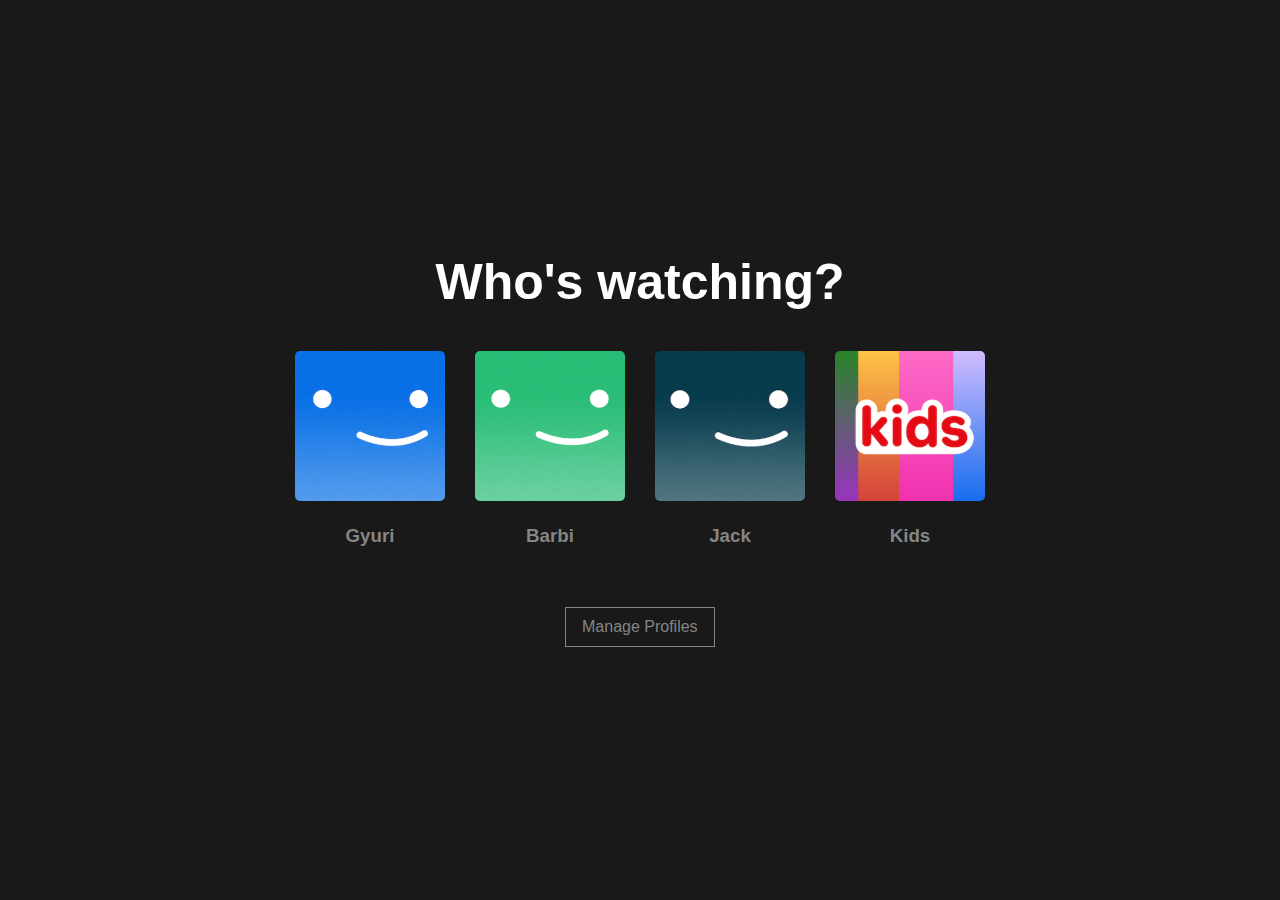
<file: Netflix 2.0/index.html>
<!DOCTYPE html>
<html lang="en">

<head>
    <meta charset="UTF-8">
    <meta http-equiv="X-UA-Compatible" content="IE=edge">
    <meta name="viewport" content="width=device-width, initial-scale=1.0">
    <link rel="stylesheet" href="css/style.css">
    <title>netflix.com</title>
</head>

<body>

    <section class="title" id="title">
        <h1>
            Who's watching?
        </h1>
        <div class="profilesContainer" id="profilesContainer">

            <div class="profileCard">
                <a href="../Netflix 2.0/subHtmlMappa/index.html"><img src="../Netflix 2.0/profileImages/profile1.png"
                        alt=""></a>
                <a href="../Netflix 2.0/subHtmlMappa/index.html">
                    <h3>Gyuri</h3>
                </a>
            </div>
            <div class="profileCard">
                <a href="../Netflix 2.0/subHtmlMappa/index.html"><img src="../Netflix 2.0/profileImages/profile2.png"
                        alt=""></a>
                <a href="../Netflix 2.0/subHtmlMappa/index.html">
                    <h3>Barbi</h3>
                </a>
            </div>
            <div class="profileCard">
                <a href="../Netflix 2.0/subHtmlMappa/index.html"><img src="../Netflix 2.0/profileImages/profile3.png"
                        alt=""></a>
                <a href="../Netflix 2.0/subHtmlMappa/index.html">
                    <h3>Jack</h3>
                </a>
            </div>
            <div class="profileCard">
                <a href=""><img src="../Netflix 2.0/profileImages/kids.png" alt=""></a>
                <a href="">
                    <h3>Kids</h3>
                </a>
            </div>

        </div>
        <a class="manageProfile" id="manageProfile" href="">
            Manage Profiles
        </a>

    </section>

</body>

</html>
</file>
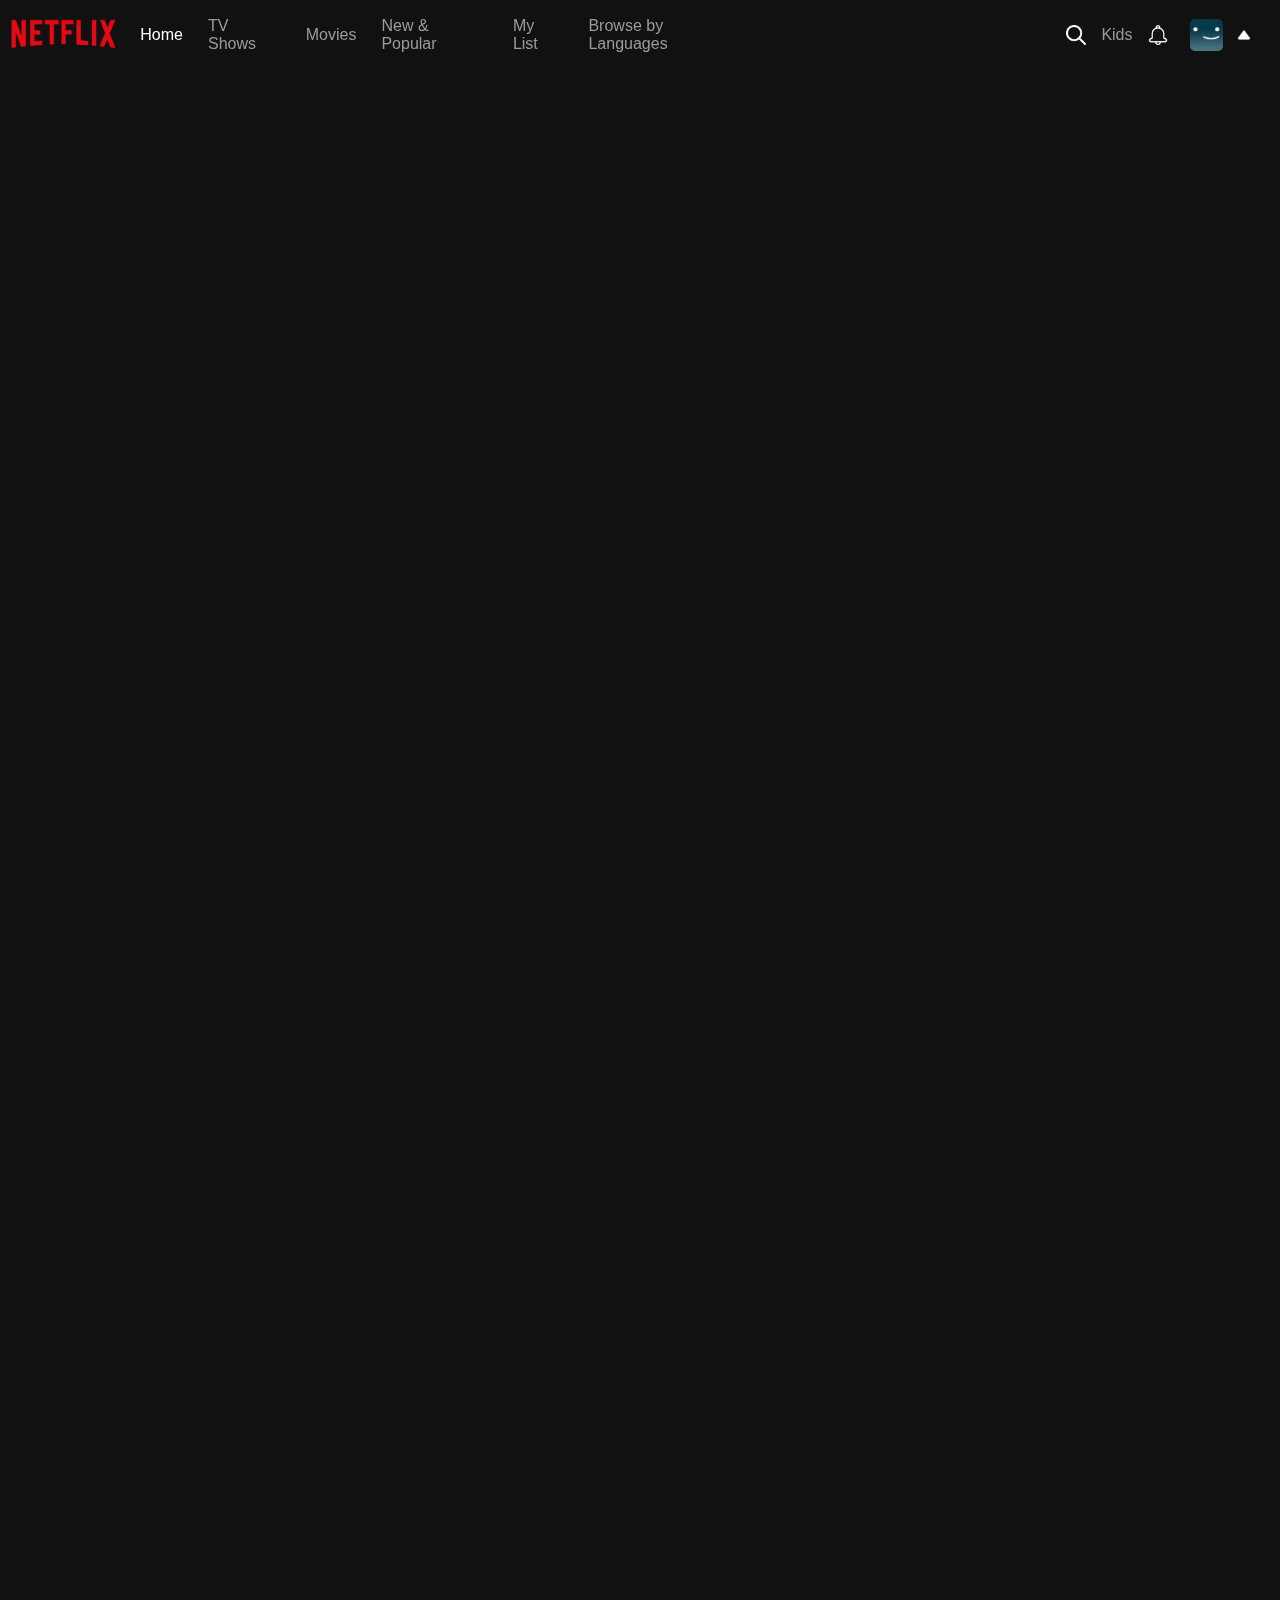
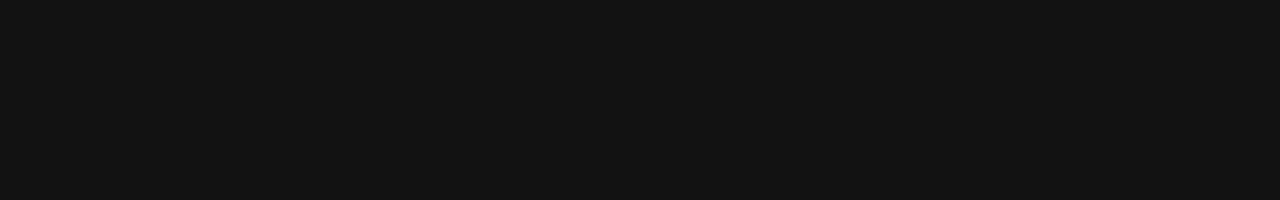
<file: Netflix 2.0/subHtmlMappa/index.html>
<!DOCTYPE html>
<html lang="en">

<head>
    <meta charset="UTF-8">
    <meta http-equiv="X-UA-Compatible" content="IE=edge">
    <meta name="viewport" content="width=device-width, initial-scale=1.0">
    <link rel="stylesheet" href="../subHtmlMappa/css/style.css">
    <title>netflix.com</title>
</head>

<body>

    <section class="navbarContainer" id="navbarContainer">

        <div class="logo" id="logo">
            <a href="../subHtmlMappa/index.html">
                <img src="../subHtmlMappa/subImages/netflix-logo-0.png" alt="">
            </a>
        </div>

        <div class="mainMenu" id="mainMenu">
            <a href="">Home</a>
            <a href="">TV Shows</a>
            <a href="">Movies</a>
            <a href="">New & Popular</a>
            <a href="">My List</a>
            <a href="">Browse by Languages</a>
        </div>

        <div class="sideMenu" id="sideMenu">
            <img src="../subHtmlMappa/subImages/search.png" alt="">
            <a href="">Kids</a>
            <img id="notificationBell" src="../subHtmlMappa/subImages/notification.png" alt="">
            <div onmouseover="">
                <img src="../profileImages/profile3.png" alt="">
                <img id="triangle" src="../subHtmlMappa/subImages/triangle.png" alt="">
            </div>

            <div class="sideMenuNotification" id="sideMenuNotification">
                <div class="notificationpopUpContainer" id="notification">
                    <img id="notificationTriangle" src="../subHtmlMappa/subImages/triangle.png" alt="">
                    <h5>No recent notifications</h5>
                </div>
            </div>


            <div class="popUpContainer" id="popUpContainer">

                <div class="imagesAndText" id="menu">
                    <!-- <img src="../subHtmlMappa/subImages/triangle.png" alt="" class="imagesAndTextContainerTriangle"> -->
                    <span><img src="../profileImages/profile1.png" alt="">
                        <h5>Gyuri</h5>
                    </span>
                    <span><img src="../profileImages/profile2.png" alt="">
                        <h5>Barbi</h5>
                    </span>
                    <span><img src="../profileImages/kids.png" alt="">
                        <h5>Kids</h5>
                    </span>
                    <span><img class="popUpIconImage" src="..//subHtmlMappa/subImages/pen.png" alt="">
                        <h5>Manage Profile</h5>
                    </span>
                    <span><img class="popUpIconImage" src="../subHtmlMappa/subImages/transferProfile.png" alt="">
                        <h5>Transfer Profile</h5>
                    </span>
                    <span><img class="popUpIconImage" src="../subHtmlMappa/subImages/account.png" alt="">
                        <h5>Account</h5>
                    </span>
                    <span><img class="popUpIconImage" src="../subHtmlMappa/subImages/helpCenter.png" alt="">
                        <h5>Help Center</h5>
                    </span>

                    <div class="signOut">
                        <a href="../index.html">
                            <span>
                                Sign out of Netflix
                            </span>
                        </a>
                    </div>

                </div>


            </div>

        </div>


    </section>

    <!--          NAVBAR SO FAR         -->


    <section class="mainTrailerBackgroundContainer">

        <iframe class="video mainVideo" src="https://www.youtube.com/embed/v8ItGrI-Ou0" title="YouTube video player"
            ?autoplay=1&mute=1 frameborder="0"
            allow="accelerometer: autoplay=1; clipboard-write; encrypted-media; gyroscope; picture-in-picture; web-share"
            allowfullscreen></iframe>

    </section>



    <script src="../subHtmlMappa/script/script.js"></script>
</body>

</html>
</file>
<file: Netflix 2.0/css/style.css>
* {
    margin: 0;
    padding: 0;
    box-sizing: border-box;
    font-family: 'Poppins', sans-serif;
    scroll-behavior: smooth;
}

@import url('https://fonts.googleapis.com/css2?family=Poppins:wght@300;400&family=Roboto&display=swap');

:root {
    --main-color: rgb(25, 25, 25);
    --secondary-main-color: #1e2431;
    --red-color: rgb(255, 0, 0);
    --white-color: rgb(255, 255, 255);
    --lightgrey-color: rgb(133, 133, 133);
}

html {
    height: 100vh;
}

body {
    height: 100%;
    background: var(--main-color);
    color: var(--white-color);
}

a {
    text-decoration: none;
}

.title {
    display: flex;
    justify-content: center;
    align-items: center;
    flex-direction: column;
    height: 100%;
}

h1 {
    font-size: 50px;
    margin-bottom: 40px;
}

.profilesContainer {
    display: flex;
    margin-bottom: 60px;
}

.profileCard {
    display: flex;
    justify-content: center;
    align-items: center;
    flex-direction: column;
    margin: 0 15px 0 15px;
}


.profileCard a img {
    width: 150px;
    height: 150px;
    border-radius: 5px;
    cursor: pointer;
    margin-bottom: 20px;
}


h3 {
    color: var(--lightgrey-color);
}

h3:hover {
    color: var(--white-color);
}

.manageProfile {
    color: var(--lightgrey-color);
    border: 1px solid var(--lightgrey-color);
    width: 150px;
    height: 40px;
    padding: 10px 16px;
}

.manageProfile:hover {
    color: var(--white-color);
    border: 1px solid var(--white-color);
}
</file>
<file: Netflix 2.0/subHtmlMappa/css/style.css>
* {
    margin: 0;
    padding: 0;
    box-sizing: border-box;
    font-family: 'Poppins', sans-serif;
    scroll-behavior: smooth;
}

@import url('https://fonts.googleapis.com/css2?family=Poppins:wght@300;400&family=Roboto&display=swap');

:root {
    --main-color: rgb(17, 17, 17);
    --secondary-main-color: #000000c2;
    --red-color: rgb(255, 0, 0);
    --white-color: rgb(255, 255, 255);
    --lightgrey-color: rgb(155, 155, 155);
}

html {
    height: 200vh;
}

body {
    height: 100%;
    width: 100%;
    background: var(--main-color);
    color: var(--white-color);

    position: relative;
}

.navbarContainer {
    display: flex;
    justify-content: space-between;
    position: fixed;
    width: 100%;
    height: 70px;
    z-index: 500;
    transition: .5s;
}


a:nth-child(1) {
    color: var(--white-color);
}

a {
    color: var(--lightgrey-color);
    text-decoration: none;
}

.logo {
    display: flex;
    justify-content: center;
    align-items: center;
    width: 10%;
}

.logo a {
    display: flex;
    justify-content: center;
    align-items: center;
}

.logo a img {
    width: 110px;
}

.mainMenu {
    display: flex;
    justify-content: flex-start;
    align-items: center;
    margin: 0 300px 0 0;
}

.mainMenu a {
    margin: 0 12.5px 0 12.5px;
}

.sideMenu {
    display: flex;
    justify-content: space-around;
    align-items: center;
    position: relative;
}

.sideMenu img {
    width: 20px;
    height: 20px;
    filter: invert(100%);
}

.sideMenu div {
    display: flex;
    align-items: center;
}

.sideMenu div img {
    filter: none;
    border-radius: 5px;
}

.sideMenu div img:nth-child(1) {
    width: 32.5px;
    height: 32.5px;
}

.sideMenu div img:nth-child(2) {
    width: 12.5px;
    height: 12.5px;

}

.sideMenu img,
.sideMenu a,
.sideMenu div {
    margin: 0 7.5px;
    cursor: pointer;
}

#triangle {
    filter: invert(100%);
    rotate: 180deg;
    transition: .5s;
}

#triangle:hover {
    rotate: 0deg;
    transition: .5s;
}

/*      POPUP UNDER THIS LINE        */

.popUpContainer {
    display: flex;
    justify-content: flex-start;
    flex-direction: column;
    padding: 5px;
    background: var(--secondary-main-color);
    width: 200px;
    height: 370px;
    position: absolute;
    top: 75px;
    right: 0;
    visibility: hidden;
    z-index: 501;
}

.popUpContainer .imagesAndText {
    display: flex;
    justify-content: flex-start;
    flex-direction: column;
    width: 100%;
    position: relative;
}

.popUpContainer .imagesAndText span {
    display: flex;
    align-items: center;
    justify-content: flex-start;
    width: 100%;
    margin: 6.5px 0;
    color: var(--lightgrey-color);
}

.popUpIconImage {
    filter: invert(70%) !important;
    /*       little cheating LOL          */
}


.imagesAndText .signOut {
    height: 15%;
    width: 100%;
    color: var(--lightgrey-color);
    border-top: .1px solid var(--lightgrey-color);
}


.signOut a span {
    margin: 11px 15% !important;
    cursor: pointer;
}

.imagesAndText span:hover {
    cursor: default;
}

.imagesAndText span h5:hover {
    cursor: pointer;
    border-bottom: 1px solid var(--lightgrey-color);
}




/*      NOTIFICATION POPUP UNDER THIS LINE        */


.notificationpopUpContainer {
    width: 300px;
    height: 150px;
    display: flex;
    justify-content: center;
    align-items: center;
    background: var(--secondary-main-color);
    position: absolute;
    top: 75px;
    left: -190px;
    border-top: 1.5px solid var(--lightgrey-color);
    border-left: .1px solid var(--lightgrey-color);
    border-bottom: .1px solid var(--lightgrey-color);
    border-right: .1px solid var(--lightgrey-color);
}

.notificationpopUpContainer h5 {
    color: var(--lightgrey-color);
}

#notificationTriangle {
    position: absolute;
    filter: invert(70%) !important;
    top: -12px;
    right: 2.5px;
    width: 12.5px;
    height: 12.5px;
    rotate: 180deg;
}


/*        BACKGROUND VIDEO UNDER THIS LINE         */

.mainTrailerBackgroundContainer {
    display: flex;
    justify-content: center;
    width: 100%;
    height: 50%;
    position: relative;
}

.mainVideo {
    width: 100%;
    height: 95%;
    position: absolute;
}
</file>
